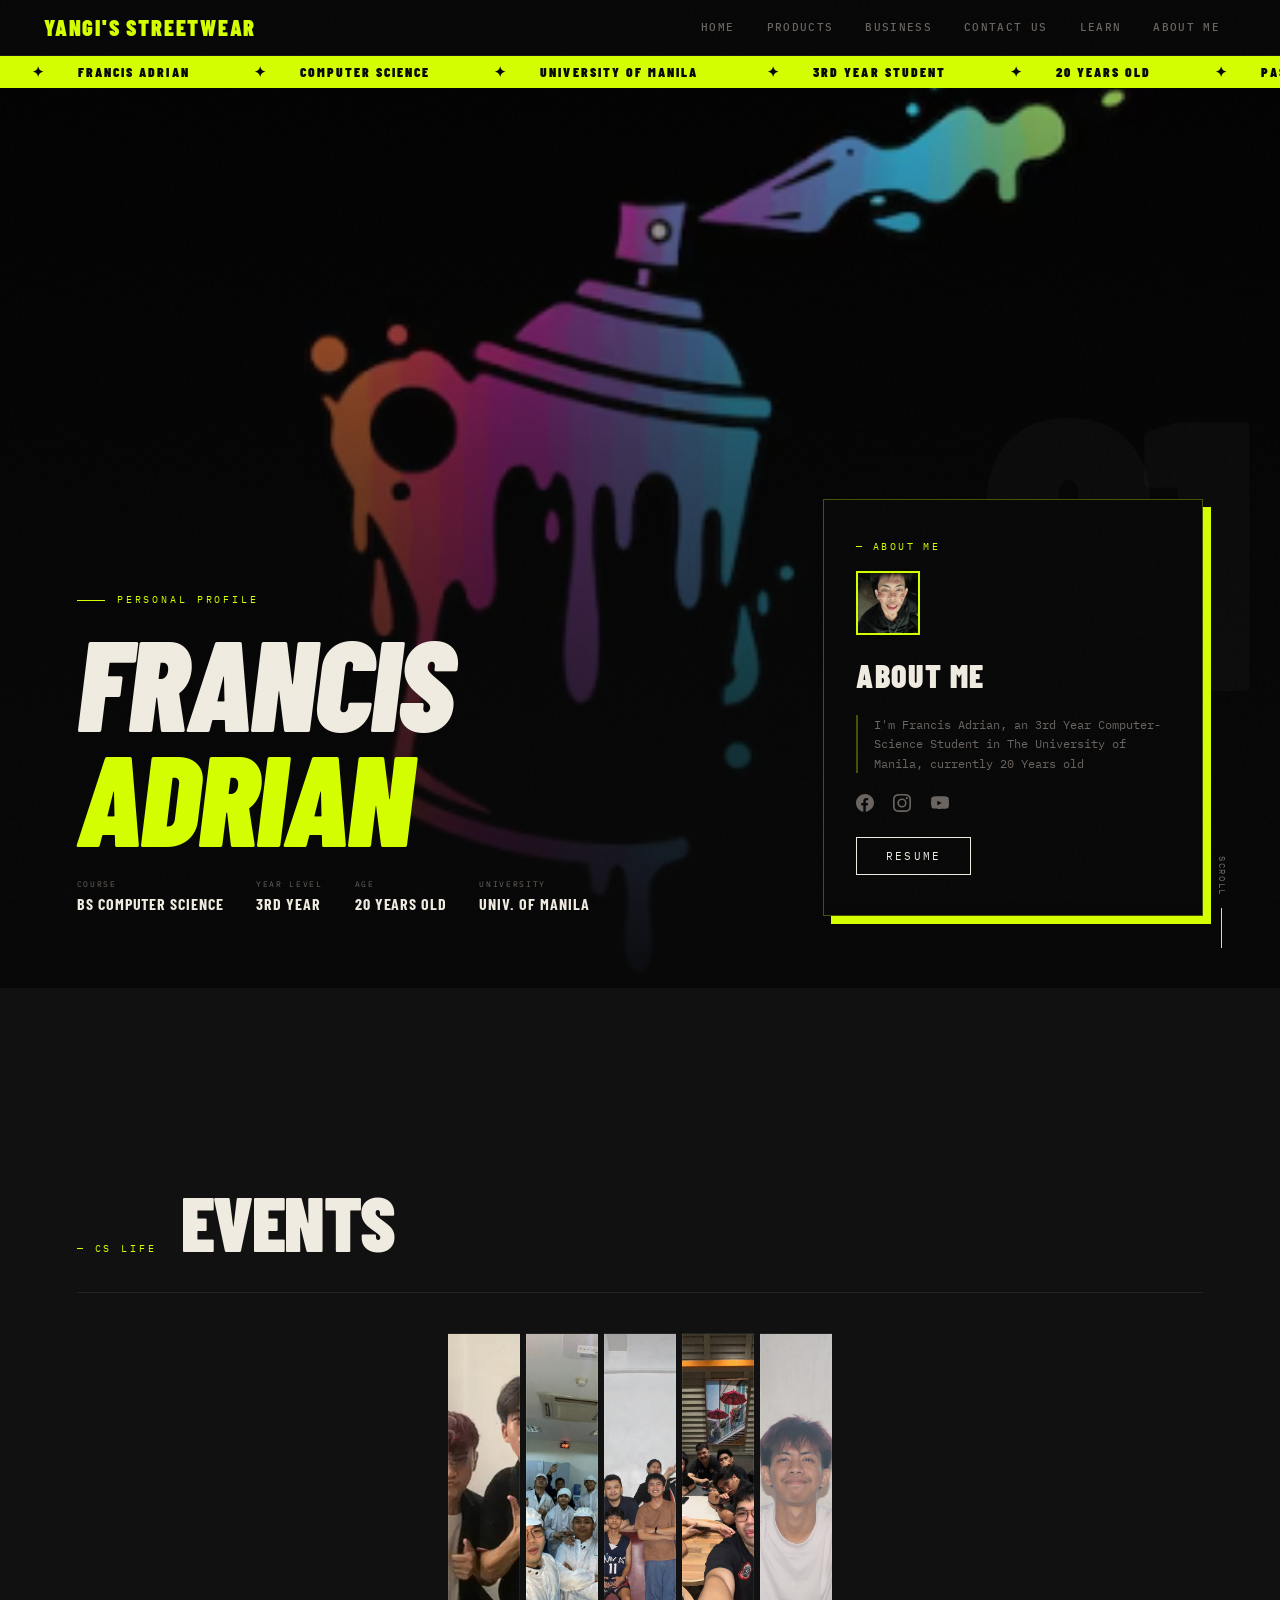
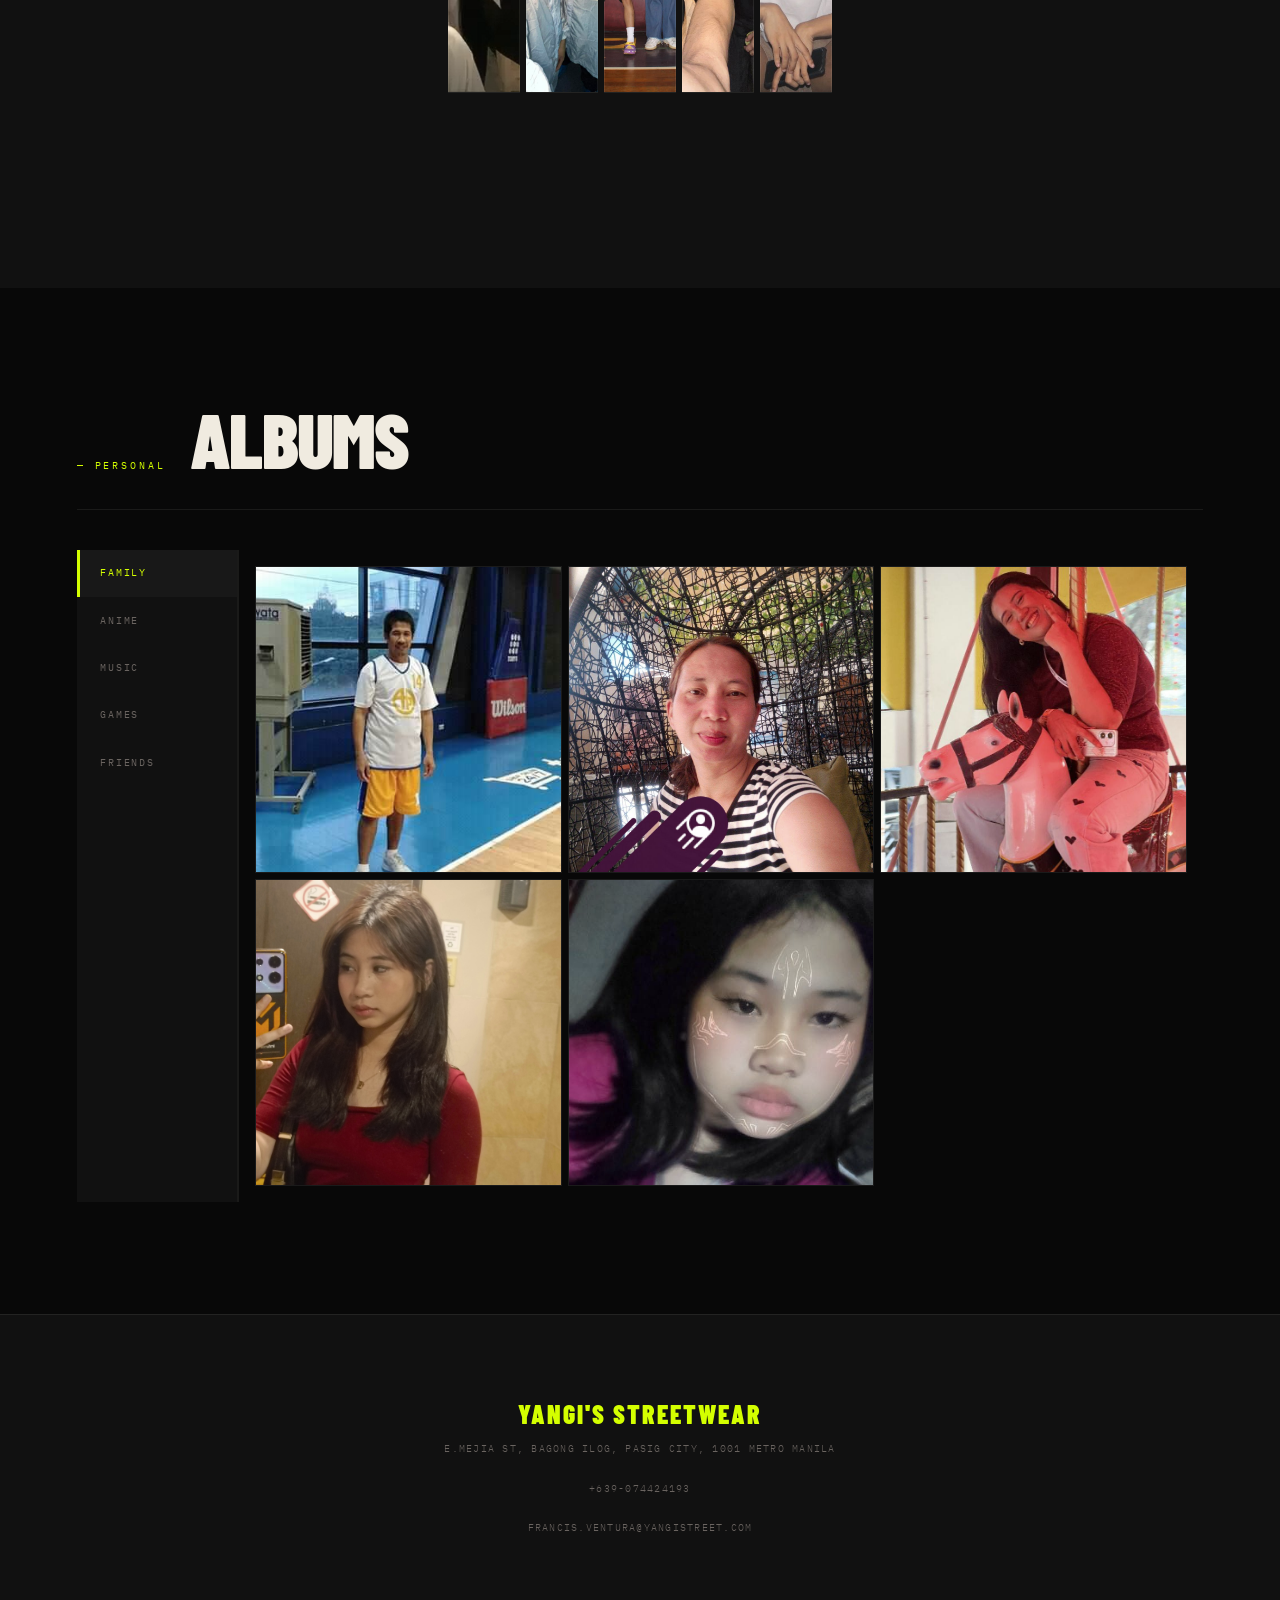
<file: aboutme.html>
<!DOCTYPE html>
<html lang="en">
<head>
  <meta charset="UTF-8">
  <meta name="viewport" content="width=device-width, initial-scale=1.0">
  <title>About Me — Yangi's Streetwear</title>
  <link href="https://cdn.jsdelivr.net/npm/bootstrap@5.3.3/dist/css/bootstrap.min.css" rel="stylesheet" integrity="sha384-QWTKZyjpPEjISv5WaRU9OFeRpok6YctnYmDr5pNlyT2bRjXh0JMhjY6hW+ALEwIH" crossorigin="anonymous">
  <link rel="stylesheet" href="nice.css">
  <link rel="stylesheet" href="yangiyu.css">
  <link rel="stylesheet" href="yangi.css">
  <style>

    /* ================================================
       ABOUTME PAGE — STREETWEAR RESKIN
    ================================================ */

    .aboutme-page {
      padding-top: 56px;
      min-height: 100vh;
      background: var(--bg);
    }

    /* ── PAGE HERO ── */
    .aboutme-hero {
      position: relative;
      background-color: var(--surface);
      background-image: url("images/spray.png");
      background-size: cover;
      background-position: center;
      min-height: 100vh;
      display: flex;
      align-items: flex-end;
      padding: 0 6vw 8vh;
      overflow: hidden;
    }

    .aboutme-hero::before {
      content: '';
      position: absolute;
      inset: 0;
      background: linear-gradient(
        to top,
        rgba(8,8,8,0.97) 0%,
        rgba(8,8,8,0.55) 60%,
        rgba(8,8,8,0.15) 100%
      );
      z-index: 0;
    }

    /* Big ghost number */
    .aboutme-hero::after {
      content: '01';
      position: absolute;
      font-family: var(--font-display);
      font-weight: 900;
      font-size: clamp(10rem, 30vw, 26rem);
      color: rgba(240,235,224,0.025);
      top: 50%;
      right: 3vw;
      transform: translateY(-50%);
      pointer-events: none;
      line-height: 1;
      letter-spacing: -0.04em;
    }

    .aboutme-hero-inner {
      position: relative;
      z-index: 1;
      display: flex;
      align-items: flex-end;
      justify-content: space-between;
      width: 100%;
      gap: 4rem;
      flex-wrap: wrap;
    }

    /* ── Left: text block ── */
    .hero-text-block {
      flex: 1;
      min-width: 260px;
    }

    .hero-kicker {
      font-family: var(--font-body);
      font-size: 0.6rem;
      letter-spacing: 0.3em;
      text-transform: uppercase;
      color: var(--accent);
      margin-bottom: 1rem;
      display: flex;
      align-items: center;
      gap: 0.75rem;
    }

    .hero-kicker::before {
      content: '';
      display: inline-block;
      width: 28px;
      height: 1px;
      background: var(--accent);
    }

    .hero-name {
      font-family: var(--font-display);
      font-weight: 900;
      font-style: italic;
      font-size: clamp(3.5rem, 10vw, 9rem);
      text-transform: uppercase;
      letter-spacing: -0.02em;
      line-height: 0.9;
      color: var(--text);
    }

    .hero-name .accent-line {
      color: var(--accent);
      display: block;
    }

    .hero-meta {
      display: flex;
      gap: 2rem;
      flex-wrap: wrap;
      margin-top: 1.5rem;
    }

    .hero-meta-item {
      display: flex;
      flex-direction: column;
      gap: 2px;
    }

    .hero-meta-label {
      font-family: var(--font-body);
      font-size: 0.52rem;
      letter-spacing: 0.2em;
      text-transform: uppercase;
      color: var(--text-muted);
    }

    .hero-meta-value {
      font-family: var(--font-display);
      font-weight: 700;
      font-size: 1rem;
      letter-spacing: 0.06em;
      text-transform: uppercase;
      color: var(--text);
    }

    /* ── Right: About Card ── */
    .hero-card-wrap {
      flex-shrink: 0;
    }

    /* Scroll hint */
    .hero-scroll-hint {
      position: absolute;
      bottom: 2.5rem;
      right: 4vw;
      z-index: 1;
      font-family: var(--font-body);
      font-size: 0.58rem;
      letter-spacing: 0.18em;
      text-transform: uppercase;
      color: var(--text-muted);
      writing-mode: vertical-rl;
      display: flex;
      align-items: center;
      gap: 0.75rem;
    }

    .hero-scroll-hint::after {
      content: '';
      display: block;
      width: 1px;
      height: 40px;
      background: var(--accent);
      animation: scrollPulse 2s ease-in-out infinite;
    }

    @keyframes scrollPulse {
      0%, 100% { opacity: 0.3; transform: scaleY(1); }
      50%       { opacity: 1;   transform: scaleY(1.3); }
    }

    /* ── EVENTS SECTION ── */
    .events-section {
      background: var(--surface);
      padding: 7rem 6vw;
      display: flex;
      flex-direction: column;
      align-items: flex-start;
      gap: 2.5rem;
    }

    .events-section .section-header {
      width: 100%;
      display: flex;
      align-items: baseline;
      gap: 1.5rem;
      border-bottom: 1px solid var(--border);
      padding-bottom: 1.5rem;
    }

    /* ── ALBUMS SECTION ── */
    .albums-section {
      background: var(--bg);
      padding: 7rem 6vw;
      display: flex;
      flex-direction: column;
      align-items: flex-start;
      gap: 2.5rem;
    }

    .albums-section .section-header {
      width: 100%;
      display: flex;
      align-items: baseline;
      gap: 1.5rem;
      border-bottom: 1px solid var(--border);
      padding-bottom: 1.5rem;
    }

    /* Tabs (side layout) */
    .albums-layout {
      display: grid;
      grid-template-columns: 160px 1fr;
      gap: 2px;
      background: var(--border);
      width: 100%;
    }

    .albums-tabs-col {
      background: var(--surface);
      display: flex;
      flex-direction: column;
      gap: 1px;
    }

    .albums-tab-btn {
      font-family: var(--font-body);
      font-size: 0.6rem;
      letter-spacing: 0.2em;
      text-transform: uppercase;
      color: var(--text-muted);
      background: var(--surface);
      border: none;
      border-left: 3px solid transparent;
      padding: 1rem 1.25rem;
      text-align: left;
      cursor: pointer;
      transition: color 0.2s, border-color 0.2s, background 0.2s;
    }

    .albums-tab-btn:hover {
      color: var(--text);
      background: var(--surface-2);
    }

    .albums-tab-btn.active {
      color: var(--accent);
      border-left-color: var(--accent);
      background: var(--surface-2);
    }

    .albums-gallery-col {
      background: var(--bg);
      padding: 1rem;
      min-height: 400px;
    }

    /* Each gallery panel */
    .gallery-panel {
      display: none;
      flex-wrap: wrap;
      gap: 6px;
      animation: panelFade 0.35s ease;
    }

    .gallery-panel.active {
      display: flex;
    }

    @keyframes panelFade {
      from { opacity: 0; transform: translateY(10px); }
      to   { opacity: 1; transform: translateY(0); }
    }

    .gallery-panel img {
      width: calc(33.333% - 4px);
      aspect-ratio: 1 / 1;
      object-fit: cover;
      filter: grayscale(20%);
      border: 1px solid var(--border);
      transition: filter 0.3s, border-color 0.3s, transform 0.3s;
      cursor: pointer;
    }

    .gallery-panel img:hover {
      filter: grayscale(0%);
      border-color: var(--accent);
      transform: scale(1.02);
    }

    /* Responsive */
    @media (max-width: 700px) {
      .aboutme-hero-inner { flex-direction: column; }
      .albums-layout { grid-template-columns: 1fr; }
      .albums-tabs-col { flex-direction: row; flex-wrap: wrap; }
      .albums-tab-btn {
        border-left: none;
        border-bottom: 3px solid transparent;
        padding: 0.65rem 1rem;
      }
      .albums-tab-btn.active {
        border-bottom-color: var(--accent);
      }
      .gallery-panel img { width: calc(50% - 3px); }
    }
  </style>
</head>
<body>

  <!-- ══ NAVBAR ══ -->
  <nav class="navbar navbar-expand-lg">
    <div class="container-fluid">
      <a class="navbar-brand" href="index.html">Yangi's Streetwear</a>
      <button class="navbar-toggler" type="button" data-bs-toggle="collapse" data-bs-target="#navbarNav"
        aria-controls="navbarNav" aria-expanded="false" aria-label="Toggle navigation">
        <span class="navbar-toggler-icon navbar-dark-icon"></span>
      </button>
      <div class="collapse navbar-collapse" id="navbarNav">
        <ul class="navbar-nav ms-auto">
          <li class="nav-item"><a class="nav-link" href="index.html#home">Home</a></li>
          <li class="nav-item"><a class="nav-link" href="index.html#products">Products</a></li>
          <li class="nav-item"><a class="nav-link" href="index.html#business">Business</a></li>
          <li class="nav-item"><a class="nav-link" href="index.html#contact">Contact Us</a></li>
          <li class="nav-item"><a class="nav-link" href="janlang.html">Learn</a></li>
          <li class="nav-item"><a class="nav-link" href="aboutme.html">About Me</a></li>
        </ul>
      </div>
    </div>
  </nav>

  <!-- ══ MARQUEE BAND ══ -->
  <div class="marquee-band" style="margin-top:56px;">
    <div class="marquee-inner">
      <span>Francis Adrian</span><span>Computer Science</span><span>University of Manila</span>
      <span>3rd Year Student</span><span>20 Years Old</span><span>Pasig City</span>
      <span>Francis Adrian</span><span>Computer Science</span><span>University of Manila</span>
      <span>3rd Year Student</span><span>20 Years Old</span><span>Pasig City</span>
    </div>
  </div>

  <div class="aboutme-page" style="padding-top:0;">

    <!-- ══ HERO ══ -->
    <section class="aboutme-hero">
      <div class="aboutme-hero-inner">

        <!-- Left text -->
        <div class="hero-text-block">
          <p class="hero-kicker">Personal Profile</p>
          <h1 class="hero-name">
            Francis
            <span class="accent-line">Adrian</span>
          </h1>
          <div class="hero-meta">
            <div class="hero-meta-item">
              <span class="hero-meta-label">Course</span>
              <span class="hero-meta-value">BS Computer Science</span>
            </div>
            <div class="hero-meta-item">
              <span class="hero-meta-label">Year Level</span>
              <span class="hero-meta-value">3rd Year</span>
            </div>
            <div class="hero-meta-item">
              <span class="hero-meta-label">Age</span>
              <span class="hero-meta-value">20 Years Old</span>
            </div>
            <div class="hero-meta-item">
              <span class="hero-meta-label">University</span>
              <span class="hero-meta-value">Univ. of Manila</span>
            </div>
          </div>
        </div>

        <!-- Right: About Card -->
        <div class="hero-card-wrap">
          <div class="card">
            <div class="img">
              <img src="images/mehaha.jpg" alt="Francis Adrian">
            </div>
            <span>About Me</span>
            <p class="info">
              I'm Francis Adrian, an 3rd Year Computer-Science Student in The University of Manila, currently 20 Years old
            </p>
            <div class="share">
              <a href="https://web.facebook.com/yangiyu.809218" target="_blank" title="Facebook">
                <svg xmlns="http://www.w3.org/2000/svg" width="18" height="18" fill="currentColor" viewBox="0 0 16 16">
                  <path d="M8 0C3.58 0 0 3.58 0 8c0 3.87 2.834 7.063 6.497 7.877v-5.59H4.689V8h1.808V6.283c0-1.793 1.09-2.772 2.683-2.772.768 0 1.428.057 1.62.082v1.879h-1.111c-.87 0-1.037.413-1.037 1.02V8h2.083l-.272 2.287H8.652v5.59C12.316 15.062 16 11.87 16 8c0-4.42-3.58-8-8-8z"/>
                </svg>
              </a>
              <a href="https://www.instagram.com/uroppppp_yng" target="_blank" title="Instagram">
                <svg xmlns="http://www.w3.org/2000/svg" width="18" height="18" fill="currentColor" viewBox="0 0 16 16">
                  <path d="M8 0C5.829 0 5.556.01 4.703.048 3.85.088 3.269.222 2.76.42a3.917 3.917 0 0 0-1.417.923A3.927 3.927 0 0 0 .42 2.76C.222 3.268.087 3.85.048 4.7.01 5.555 0 5.827 0 8.001c0 2.172.01 2.444.048 3.297.04.852.174 1.433.372 1.942.205.526.478.972.923 1.417.444.445.89.719 1.416.923.51.198 1.09.333 1.942.372C5.555 15.99 5.827 16 8 16s2.444-.01 3.298-.048c.851-.04 1.434-.174 1.943-.372a3.916 3.916 0 0 0 1.416-.923c.445-.445.718-.891.923-1.417.197-.509.332-1.09.372-1.942C15.99 10.445 16 10.173 16 8s-.01-2.445-.048-3.299c-.04-.851-.175-1.433-.372-1.941a3.926 3.926 0 0 0-.923-1.417A3.911 3.911 0 0 0 13.24.42c-.51-.198-1.092-.333-1.943-.372C10.443.01 10.172 0 7.998 0h.003zm-.717 1.442h.718c2.136 0 2.389.007 3.232.046.78.035 1.204.166 1.486.275.373.145.64.319.92.599.28.28.453.546.598.92.11.281.24.705.275 1.485.039.843.047 1.096.047 3.231s-.008 2.389-.047 3.232c-.035.78-.166 1.203-.275 1.485a2.47 2.47 0 0 1-.599.919c-.28.28-.546.453-.92.598-.28.11-.704.24-1.485.276-.843.038-1.096.047-3.232.047s-2.39-.009-3.233-.047c-.78-.036-1.203-.166-1.485-.276a2.478 2.478 0 0 1-.92-.598 2.48 2.48 0 0 1-.6-.92c-.109-.281-.24-.705-.275-1.485-.038-.843-.046-1.096-.046-3.233 0-2.136.008-2.388.046-3.231.036-.78.166-1.204.276-1.486.145-.373.319-.64.599-.92.28-.28.546-.453.92-.598.282-.11.705-.24 1.485-.276.738-.034 1.024-.044 2.515-.045v.002zm4.988 1.328a.96.96 0 1 0 0 1.92.96.96 0 0 0 0-1.92zm-4.27 1.122a4.109 4.109 0 1 0 0 8.217 4.109 4.109 0 0 0 0-8.217zm0 1.441a2.667 2.667 0 1 1 0 5.334 2.667 2.667 0 0 1 0-5.334z"/>
                </svg>
              </a>
              <a href="https://www.youtube.com/@Yangiyuu" target="_blank" title="YouTube">
                <svg xmlns="http://www.w3.org/2000/svg" width="18" height="18" fill="currentColor" viewBox="0 0 16 16">
                  <path d="M8.051 1.999h.089c.822.003 4.987.033 6.11.335a2.01 2.01 0 0 1 1.415 1.42c.101.38.172.883.22 1.402l.01.104.022.26.008.104c.065.914.073 1.77.074 1.957v.075c-.001.194-.01 1.108-.082 2.06l-.008.105-.009.104c-.05.572-.124 1.14-.235 1.558a2.007 2.007 0 0 1-1.415 1.42c-1.144.308-5.31.338-6.137.34l-.117.001c-.93 0-5.348-.009-6.121-.34a2.01 2.01 0 0 1-1.415-1.42c-.12-.457-.196-1.057-.245-1.627l-.013-.145-.008-.104C.033 9.23.024 8.316.024 8.05v-.1c0-.82.008-1.641.074-2.556l.008-.104c.049-.57.124-1.17.245-1.626A2.01 2.01 0 0 1 1.768 2.45c1.144-.308 5.31-.338 6.136-.34l.147-.001zm-2.43 4.043v4.019l3.903-2.01-3.903-2.01z"/>
                </svg>
              </a>
            </div>
            <a href="https://docs.google.com/document/d/1koqqz5v4h5UDrt5JurYHuyNbThs8QyBJze9CV75qFGQ/edit?tab=t.0#heading=h.x8fm1uorkbaw" target="_blank"><button>Resume</button></a>
          </div>
        </div>

      </div>
      <div class="hero-scroll-hint">Scroll</div>
    </section>

    <!-- ══ EVENTS SECTION ══ -->
    <section class="events-section">
      <div class="section-header">
        <span class="section-tag">— CS Life</span>
        <h2 class="section-title">Events</h2>
      </div>

      <div class="container-carousel" style="width:100%;">
        <div>
          <div class="content">
            <h2>Acquaintance Party</h2>
            <span>CS Department</span>
          </div>
        </div>
        <div>
          <div class="content">
            <h2>CS FieldTrip</h2>
            <span>Laguna · Tagaytay</span>
          </div>
        </div>
        <div>
          <div class="content">
            <h2>CS SportsFest</h2>
            <span>Sportsfest 2026</span>
          </div>
        </div>
        <div>
          <div class="content">
            <h2>CS CleanUp Drive</h2>
            <span>Community Service</span>
          </div>
        </div>
        <div>
          <div class="content">
            <h2>UM Intramurals</h2>
            <span>University-Wide</span>
          </div>
        </div>
      </div>
    </section>

    <!-- ══ ALBUMS SECTION ══ -->
    <section class="albums-section">
      <div class="section-header">
        <span class="section-tag">— Personal</span>
        <h2 class="section-title">Albums</h2>
      </div>

      <div class="albums-layout">

        <!-- Sidebar tabs -->
        <div class="albums-tabs-col" id="albumTabNav">
          <button class="albums-tab-btn active" data-panel="family">Family</button>
          <button class="albums-tab-btn" data-panel="anime">Anime</button>
          <button class="albums-tab-btn" data-panel="music">Music</button>
          <button class="albums-tab-btn" data-panel="games">Games</button>
          <button class="albums-tab-btn" data-panel="friends">Friends</button>
        </div>

        <!-- Gallery panels -->
        <div class="albums-gallery-col">

          <div class="gallery-panel active" id="panel-family">
            <img src="images/dad.jpg" alt="Dad">
            <img src="images/mom.jpg" alt="Mom">
            <img src="images/yeng.jpg" alt="Yeng">
            <img src="images/tep.jpg" alt="Tep">
            <img src="images/shy.jpg" alt="Shy">
          </div>

          <div class="gallery-panel" id="panel-anime">
            <img src="images/tkyo.jpg" alt="Tokyo Ghoul">
            <img src="images/akame.jpg" alt="Akame ga Kill">
            <img src="images/yourname.jpg" alt="Your Name">
            <img src="images/jjk.jpg" alt="Jujutsu Kaisen">
            <img src="images/op.jpg" alt="One Piece">
            <img src="images/deathnote.jpg" alt="Death Note">
          </div>

          <div class="gallery-panel" id="panel-music">
            <img src="images/Bruno.png" alt="Bruno Mars">
            <img src="images/cas.png" alt="Cas">
            <img src="images/1d.jpg" alt="One Direction">
            <img src="images/5sos.jpg" alt="5 Seconds of Summer">
            <img src="images/chaseatlantic.jpg" alt="Chase Atlantic">
            <img src="images/pierce.jpg" alt="Pierce the Veil">
            <img src="images/mychemical.jpg" alt="My Chemical Romance">
            <img src="images/joji.png" alt="Joji">
            <img src="images/keshi.jpg" alt="Keshi">
            <img src="images/thevamps.png" alt="The Vamps">
            <img src="images/Radioheadthebends.png" alt="Radiohead">
            <img src="images/1975.png" alt="The 1975">
          </div>

          <div class="gallery-panel" id="panel-games">
            <img src="images/cod.jpg" alt="Call of Duty">
            <img src="images/batman.jpg" alt="Batman">
            <img src="images/residentevil.jpg" alt="Resident Evil">
            <img src="images/star rail.jpg" alt="Honkai Star Rail">
            <img src="images/ml.jpg" alt="Mobile Legends">
            <img src="images/genshin.jpg" alt="Genshin Impact">
            <img src="images/outlast.jpg" alt="Outlast">
            <img src="images/lastofus.jpg" alt="The Last of Us">
            <img src="images/streetfighter.jpg" alt="Street Fighter">
          </div>

          <div class="gallery-panel" id="panel-friends">
            <img src="images/yun.jpg" alt="Friend 1">
            <img src="images/lima.jpg" alt="Friend 2">
            <img src="images/apat.jpg" alt="Friend 3">
            <img src="images/anim.jpg" alt="Friend 4">
            <img src="images/lopet.jpg" alt="Friend 5">
            <img src="images/tatlo.jpg" alt="Friend 6">
            <img src="images/alwin.jpg" alt="Alwin">
            <img src="images/mga.jpg" alt="Alwin">
            <img src="images/oke.jpg" alt="Alwin">
          </div>

        </div>
      </div>
    </section>

  </div><!-- end .aboutme-page -->

  <!-- ══ FOOTER ══ -->
  <footer class="footer">
    <br>
    <a class="navbar-brand" href="index.html">Yangi's Streetwear</a>
    <p class="navbar-brand">E.Mejia St, Bagong Ilog, Pasig City, 1001 Metro Manila</p>
    <p class="navbar-brand">+639-074424193</p>
    <p class="navbar-brand">francis.ventura@yangistreet.com</p>
  </footer>

  <script src="https://cdn.jsdelivr.net/npm/@popperjs/core@2.11.8/dist/umd/popper.min.js" integrity="sha384-I7E8VVD/ismYTF4hNIPjVp/Zjvgyol6VFvRkX/vR+Vc4jQkC+hVqc2pM8ODewa9r" crossorigin="anonymous"></script>
  <script src="https://cdn.jsdelivr.net/npm/bootstrap@5.3.3/dist/js/bootstrap.bundle.min.js" integrity="sha384-YvpcrYf0tY3lHB60NNkmXc5s9fDVZLESaAA55NDzOxhy9GkcIdslK1eN7N6jIeHz" crossorigin="anonymous"></script>

  <script>
    /* ── Album tab switcher ── */
    document.getElementById('albumTabNav').addEventListener('click', function(e) {
      var btn = e.target.closest('.albums-tab-btn');
      if (!btn) return;
      document.querySelectorAll('.albums-tab-btn').forEach(function(b){ b.classList.remove('active'); });
      document.querySelectorAll('.gallery-panel').forEach(function(p){ p.classList.remove('active'); });
      btn.classList.add('active');
      document.getElementById('panel-' + btn.dataset.panel).classList.add('active');
    });
  </script>

</body>
</html>
</file>
<file: nice.css>
/* ============================================
   YANGI'S STREETWEAR — REDESIGN
   Aesthetic: Urban Editorial / Raw Streetwear
   ============================================ */

@import url('https://fonts.googleapis.com/css2?family=Barlow+Condensed:ital,wght@0,400;0,700;0,900;1,900&family=IBM+Plex+Mono:wght@300;400;500&display=swap');

/* ---- CSS Variables ---- */
:root {
  --bg: #080808;
  --surface: #111111;
  --surface-2: #181818;
  --text: #f0ebe0;
  --text-muted: #6a6460;
  --accent: #d4ff00;        /* electric yellow-green */
  --accent-warm: #ff3c00;   /* hot orange-red */
  --border: rgba(240, 235, 224, 0.08);
  --border-bright: rgba(212, 255, 0, 0.3);
  --font-display: 'Barlow Condensed', sans-serif;
  --font-body: 'IBM Plex Mono', monospace;
}

/* ---- Reset & Base ---- */
*, *::before, *::after {
  box-sizing: border-box;
  margin: 0;
  padding: 0;
}

html {
  scroll-behavior: smooth;
  scroll-snap-type: y proximity;
}

body {
  font-family: var(--font-body);
  background-color: var(--bg);
  color: var(--text);
  width: 100%;
  overflow-x: hidden;
}

/* Grain texture overlay */
body::before {
  content: '';
  position: fixed;
  inset: 0;
  background-image: url("data:image/svg+xml,%3Csvg viewBox='0 0 256 256' xmlns='http://www.w3.org/2000/svg'%3E%3Cfilter id='noise'%3E%3CfeTurbulence type='fractalNoise' baseFrequency='0.9' numOctaves='4' stitchTiles='stitch'/%3E%3C/filter%3E%3Crect width='100%25' height='100%25' filter='url(%23noise)' opacity='0.035'/%3E%3C/svg%3E");
  pointer-events: none;
  z-index: 9999;
  opacity: 0.4;
}

/* ============================================
   NAVBAR
   ============================================ */
.navbar {
  background-color: transparent !important;
  position: fixed !important;
  top: 0;
  width: 100%;
  z-index: 1000;
  border-bottom: 1px solid var(--border);
  backdrop-filter: blur(12px);
  -webkit-backdrop-filter: blur(12px);
  background-color: rgba(8, 8, 8, 0.85) !important;
  padding: 0 2rem;
  height: 56px;
  transition: border-color 0.3s;
}

.navbar-brand {
  font-family: var(--font-display);
  font-weight: 900;
  font-size: 1.4rem;
  color: var(--accent) !important;
  letter-spacing: 0.08em;
  text-transform: uppercase;
  margin-left: 0 !important;
}

.navbar-brand:hover {
  color: var(--text) !important;
}

.navbar-nav .nav-link {
  font-family: var(--font-body);
  font-size: 0.7rem;
  font-weight: 500;
  color: var(--text-muted) !important;
  text-transform: uppercase;
  letter-spacing: 0.12em;
  padding: 0 1rem !important;
  transition: color 0.2s;
}

.navbar-nav .nav-link:hover {
  color: var(--accent) !important;
}

.navbar-toggler {
  border: 1px solid var(--border-bright);
  padding: 4px 8px;
}

.navbar-toggler-icon {
  background-image: url("data:image/svg+xml,%3csvg xmlns='http://www.w3.org/2000/svg' viewBox='0 0 30 30'%3e%3cpath stroke='rgba%28212, 255, 0, 0.85%29' stroke-linecap='round' stroke-miterlimit='10' stroke-width='2' d='M4 7h22M4 15h22M4 23h22'/%3e%3c/svg%3e") !important;
}

/* ============================================
   MARQUEE TICKER BAND
   ============================================ */
.marquee-band {
  background-color: var(--accent);
  color: var(--bg);
  font-family: var(--font-display);
  font-weight: 900;
  font-size: 0.85rem;
  letter-spacing: 0.15em;
  text-transform: uppercase;
  overflow: hidden;
  white-space: nowrap;
  padding: 6px 0;
}

.marquee-band .marquee-inner {
  display: inline-block;
  animation: marquee 20s linear infinite;
}

.marquee-band .marquee-inner span {
  margin: 0 2rem;
}

.marquee-band .marquee-inner span::before {
  content: '✦';
  margin-right: 2rem;
}

@keyframes marquee {
  0%   { transform: translateX(0); }
  100% { transform: translateX(-50%); }
}

/* ============================================
   SECTIONS — Base
   ============================================ */
section {
  position: relative;
  width: 100%;
  min-height: 100vh;
  display: flex;
  justify-content: center;
  align-items: center;
  overflow: hidden;
}

/* ============================================
   HOME / HERO
   ============================================ */
.home {
  background-color: var(--bg);
  flex-direction: column;
  justify-content: flex-end;
  align-items: flex-start;
  padding: 0 6vw 8vh;
  background-image: url("images/niceone.png");
  background-size: cover;
  background-position: center;
}

/* dark overlay so text pops */
.home::after {
  content: '';
  position: absolute;
  inset: 0;
  background: linear-gradient(
    to top,
    rgba(8,8,8,0.95) 0%,
    rgba(8,8,8,0.5) 50%,
    rgba(8,8,8,0.1) 100%
  );
  z-index: 0;
}

.home .title-page {
  position: relative;
  z-index: 1;
}

.home .main-title {
  font-family: var(--font-display);
  font-weight: 900;
  font-style: italic;
  font-size: clamp(4rem, 14vw, 13rem);
  color: var(--text);
  text-transform: uppercase;
  letter-spacing: -0.02em;
  line-height: 0.9;
  display: block;
}

.home .main-title .accent-word {
  color: var(--accent);
  display: block;
}

.home .subtitle {
  font-family: var(--font-body);
  font-size: clamp(0.65rem, 1.2vw, 0.9rem);
  color: var(--text-muted);
  text-transform: uppercase;
  letter-spacing: 0.35em;
  margin-top: 1.5rem;
  display: flex;
  align-items: center;
  gap: 1rem;
}

.home .subtitle::before {
  content: '';
  display: inline-block;
  width: 40px;
  height: 1px;
  background: var(--accent);
}

/* Scroll hint */
.scroll-hint {
  position: absolute;
  bottom: 2rem;
  right: 4vw;
  z-index: 1;
  font-family: var(--font-body);
  font-size: 0.6rem;
  letter-spacing: 0.2em;
  text-transform: uppercase;
  color: var(--text-muted);
  writing-mode: vertical-rl;
  display: flex;
  align-items: center;
  gap: 0.75rem;
}

.scroll-hint::after {
  content: '';
  display: block;
  width: 1px;
  height: 40px;
  background: var(--accent);
  animation: scrollPulse 2s ease-in-out infinite;
}

@keyframes scrollPulse {
  0%, 100% { opacity: 0.3; transform: scaleY(1); }
  50% { opacity: 1; transform: scaleY(1.3); }
}

/* ============================================
   ABOUT
   ============================================ */
.about {
  background-color: var(--surface);
  background-image: url("images/spray.png");
  background-size: cover;
  background-position: center;
  flex-direction: column;
}

.about::before {
  content: '';
  position: absolute;
  inset: 0;
  background: rgba(8, 8, 8, 0.78);
  z-index: 0;
}

/* ---- About Card Redesign ---- */
.card {
  position: relative;
  z-index: 1;
  background: var(--bg);
  border: 1px solid var(--border-bright);
  width: clamp(280px, 85vw, 380px);
  padding: 2.5rem 2rem;
  clip-path: none;
  border-radius: 0;
  display: flex;
  flex-direction: column;
  align-items: flex-start;
  gap: 1rem;
  box-shadow: 8px 8px 0px var(--accent);
  transition: box-shadow 0.3s, transform 0.3s;
}

.card:hover {
  box-shadow: 12px 12px 0px var(--accent);
  transform: translate(-3px, -3px);
}

/* Top badge */
.card::before {
  content: '— ABOUT ME';
  font-family: var(--font-body);
  font-size: 0.6rem;
  letter-spacing: 0.25em;
  color: var(--accent);
  text-transform: uppercase;
}

.card .img {
  width: 64px;
  height: 64px;
  border-radius: 0;
  border: 2px solid var(--accent);
  overflow: hidden;
}

.card img {
  width: 100%;
  height: 100%;
  object-fit: cover;
  filter: grayscale(30%);
}

.card span {
  font-family: var(--font-display);
  font-weight: 900;
  font-size: 2rem;
  color: var(--text);
  letter-spacing: 0.05em;
  text-transform: uppercase;
  margin-top: 0;
}

.card .info {
  font-family: var(--font-body);
  font-size: 0.72rem;
  color: var(--text-muted);
  line-height: 1.7;
  text-align: left;
  margin: 0;
  border-left: 2px solid var(--border-bright);
  padding-left: 1rem;
}

.card .share {
  display: flex;
  gap: 1.2rem;
  align-items: center;
}

.card a {
  color: var(--text-muted);
  transition: color 0.2s;
}

.card a:hover {
  color: var(--accent);
}

.card button {
  margin: 0.5rem 0 0;
  padding: 0.6rem 1.8rem;
  border-radius: 0;
  border: 1px solid var(--text);
  background: transparent;
  color: var(--text);
  font-family: var(--font-body);
  font-size: 0.7rem;
  letter-spacing: 0.2em;
  text-transform: uppercase;
  cursor: pointer;
  transition: background 0.2s, color 0.2s, border-color 0.2s;
}

.card button:hover {
  background: var(--accent);
  color: var(--bg);
  border-color: var(--accent);
}

/* Section label style (big background number) */
.section-number {
  position: absolute;
  font-family: var(--font-display);
  font-weight: 900;
  font-size: clamp(6rem, 18vw, 16rem);
  color: rgba(240, 235, 224, 0.03);
  top: 50%;
  right: 4vw;
  transform: translateY(-50%);
  pointer-events: none;
  user-select: none;
  line-height: 1;
  letter-spacing: -0.04em;
}

/* ============================================
   PRODUCTS
   ============================================ */
.products {
  background-color: var(--bg);
  flex-direction: column;
  padding: 8rem 4vw;
  min-height: auto;
  gap: 3rem;
}

.section-header {
  width: 100%;
  display: flex;
  align-items: baseline;
  gap: 1.5rem;
  border-bottom: 1px solid var(--border);
  padding-bottom: 1.5rem;
}

.section-tag {
  font-family: var(--font-body);
  font-size: 0.6rem;
  letter-spacing: 0.3em;
  color: var(--accent);
  text-transform: uppercase;
}

.section-title {
  font-family: var(--font-display);
  font-weight: 900;
  font-size: clamp(2.5rem, 6vw, 5rem);
  text-transform: uppercase;
  letter-spacing: -0.02em;
  line-height: 1;
  color: var(--text);
}

/* Product card redesign */
.custom-card {
  --font-color: var(--text);
  --font-color-sub: var(--text-muted);
  --bg-color: var(--surface);
  --main-color: var(--border-bright);
  --main-focus: var(--accent);

  width: 200px;
  height: auto;
  background: var(--surface);
  border: 1px solid var(--border);
  box-shadow: none;
  border-radius: 0;
  display: flex;
  flex-direction: column;
  justify-content: flex-start;
  padding: 1.25rem;
  gap: 0.75rem;
  font-family: var(--font-body);
  transition: border-color 0.25s, box-shadow 0.25s, transform 0.25s;
}

.custom-card:hover {
  border-color: var(--accent);
  box-shadow: 4px 4px 0 var(--accent);
  transform: translate(-2px, -2px);
}

.custom-card:last-child {
  justify-content: flex-start;
}

.custom-card-img {
  transition: transform 0.4s ease;
  display: flex;
  justify-content: center;
  overflow: hidden;
  height: 120px;
  background: var(--surface-2);
}

.custom-card-img img {
  width: 100%;
  height: 100%;
  object-fit: cover;
  filter: grayscale(20%);
  transition: filter 0.4s, transform 0.4s;
}

.custom-card:hover .custom-card-img img {
  filter: grayscale(0%);
  transform: scale(1.05);
}

.custom-img {
  display: none; /* replaced by actual images */
}

.custom-card-title {
  font-family: var(--font-display);
  font-weight: 700;
  font-size: 1rem;
  letter-spacing: 0.04em;
  text-transform: uppercase;
  color: var(--text);
}

.custom-card-subtitle {
  font-size: 0.65rem;
  font-weight: 300;
  color: var(--text-muted);
  line-height: 1.6;
}

.custom-card-divider {
  width: 100%;
  border: none;
  border-top: 1px solid var(--border);
}

.custom-card-footer {
  display: flex;
  flex-direction: row;
  justify-content: space-between;
  align-items: center;
}

.custom-card-price {
  font-family: var(--font-display);
  font-weight: 700;
  font-size: 1.3rem;
  color: var(--text);
}

.custom-card-price span {
  font-size: 0.9rem;
  font-weight: 400;
  color: var(--text-muted);
}

.custom-card-btn {
  width: 36px;
  height: 36px;
  background: transparent;
  border: 1px solid var(--border);
  border-radius: 0;
  padding: 6px;
  cursor: pointer;
  transition: background 0.2s, border-color 0.2s;
  display: flex;
  align-items: center;
  justify-content: center;
}

.custom-card-btn svg {
  width: 18px;
  height: 18px;
  fill: var(--text-muted);
  transition: fill 0.2s;
}

.custom-card-btn:hover {
  background: var(--accent);
  border-color: var(--accent);
}

.custom-card-btn:hover svg {
  fill: var(--bg);
}

.custom-card-btn:active {
  transform: translateY(2px);
}

/* ============================================
   EVENTS — Carousel
   ============================================ */
.events {
  background-color: var(--surface);
  flex-direction: column;
  padding: 8rem 4vw;
  min-height: auto;
  gap: 3rem;
}

.container-carousel {
  width: 100%;
  display: flex;
  justify-content: center;
  height: 360px;
  gap: 6px;
}

.container-carousel > div {
  flex: 0 0 72px;
  border-radius: 0;
  transition: flex 0.5s ease-in-out, box-shadow 0.3s;
  cursor: pointer;
  box-shadow: none;
  position: relative;
  overflow: hidden;
  border: 1px solid var(--border);
}

.container-carousel > div:nth-of-type(1) { background: url("images/acqu.png") no-repeat 50% / cover; }
.container-carousel > div:nth-of-type(2) { background: url("images/field.jpg") no-repeat 50% / cover; }
.container-carousel > div:nth-of-type(3) { background: url("images/sports.jpg") no-repeat 50% / cover; }
.container-carousel > div:nth-of-type(4) { background: url("images/cleanup.jpg") no-repeat 50% / cover; }
.container-carousel > div:nth-of-type(5) { background: url("images/umbball.jpg") no-repeat 50% / cover; }
.container-carousel > div:nth-of-type(6) { background: url("img/csevent69.jpg") no-repeat 50% / cover; }
.container-carousel > div:nth-of-type(7) { background: url("img/raffle.jpg") no-repeat 50% / cover; }

.container-carousel > div .content {
  font-size: 1.1rem;
  font-family: var(--font-display);
  font-weight: 700;
  letter-spacing: 0.05em;
  text-transform: uppercase;
  color: #fff;
  display: flex;
  align-items: flex-end;
  padding: 1.25rem;
  opacity: 0;
  flex-direction: column;
  align-items: flex-start;
  height: 100%;
  justify-content: flex-end;
  background: linear-gradient(0deg, rgba(8,8,8,0.88) 0%, rgba(8,8,8,0) 100%);
  transform: translateY(20px);
  transition: opacity 0.4s ease, transform 0.4s ease;
  visibility: hidden;
}

.container-carousel > div .content span {
  display: block;
  margin-top: 4px;
  font-family: var(--font-body);
  font-size: 0.65rem;
  font-weight: 400;
  color: var(--text-muted);
  letter-spacing: 0.1em;
  text-transform: uppercase;
}

.container-carousel > div:hover {
  flex: 0 0 200px;
  border-color: var(--accent);
  transform: none;
  box-shadow: none;
}

.container-carousel > div:hover .content {
  opacity: 1;
  transform: translateY(0);
  visibility: visible;
}

/* ============================================
   CONTACTS
   ============================================ */
.contacts {
  background-color: var(--bg);
  padding: 8rem 4vw;
  gap: 4rem;
  min-height: auto;
  flex-wrap: wrap;
  align-items: center;
}

.custom-card-location {
  width: clamp(280px, 45vw, 560px);
  height: 360px;
  background: var(--surface);
  border: 1px solid var(--border);
  box-shadow: 6px 6px 0 var(--accent);
  border-radius: 0;
  overflow: hidden;
  padding: 0;
}

.custom-card-location iframe {
  width: 100%;
  height: 100%;
  border: 0;
  filter: grayscale(80%) invert(90%) contrast(0.9);
  opacity: 0.85;
}

/* ============================================
   UM HISTORY & CONTENT SECTIONS
   ============================================ */
.umhistory {
  background-color: var(--surface);
  overflow: auto;
  height: 100vh;
  display: block;
  padding: 7rem 6vw 4rem;
}

.umhistory h5 {
  font-family: var(--font-display);
  font-weight: 700;
  font-size: 1.4rem;
  letter-spacing: 0.08em;
  text-transform: uppercase;
  color: var(--accent) !important;
  margin-bottom: 0.5rem;
}

.umhistory p.text-white {
  color: var(--text-muted) !important;
  font-size: 0.75rem;
  line-height: 1.9;
}

/* Generic text sections */
.os, .business, .family, .comscie, .university-section, .magazine {
  background-color: var(--bg);
  padding: 8rem 6vw;
  flex-direction: column;
  align-items: flex-start;
  min-height: auto;
}

/* ============================================
   ABOUT ME TITLE (standalone)
   ============================================ */
.aboutme-title {
  font-family: var(--font-display);
  font-size: clamp(2rem, 5vw, 4rem);
  color: var(--text);
  font-weight: 900;
  text-transform: uppercase;
  letter-spacing: 0.05em;
  display: block;
}

/* ============================================
   FOOTER
   ============================================ */
.footer {
  background: var(--surface);
  border-top: 1px solid var(--border);
  padding: 3rem 6vw;
  display: flex;
  flex-direction: column;
  align-items: center;
  gap: 0.5rem;
  height: auto;
  text-align: center;
}

.footer .navbar-brand {
  font-family: var(--font-display) !important;
  font-size: 1.6rem !important;
  font-weight: 900 !important;
  color: var(--accent) !important;
  letter-spacing: 0.08em;
  margin-left: 0 !important;
}

.footer p.navbar-brand {
  font-family: var(--font-body) !important;
  font-size: 0.65rem !important;
  color: var(--text-muted) !important;
  letter-spacing: 0.12em;
  font-weight: 300 !important;
}

/* ============================================
   ANIMATIONS
   ============================================ */
@keyframes appear {
  from {
    opacity: 0;
    transform: translateY(30px);
  }
  to {
    opacity: 1;
    transform: translateY(0);
  }
}

.title-page {
  animation: appear 0.8s ease forwards;
}

/* ============================================
   UTILITY
   ============================================ */
.text-accent { color: var(--accent); }
.font-display { font-family: var(--font-display); }

/* Scrollbar */
::-webkit-scrollbar { width: 4px; }
::-webkit-scrollbar-track { background: var(--bg); }
::-webkit-scrollbar-thumb { background: var(--border-bright); border-radius: 0; }

/* Padding top for navbar offset */
#home { padding-top: 0; }
.about, .products, .events, .contacts { scroll-margin-top: 56px; }
</file>
<file: yangiyu.css>
/* ============================================
   YANGI'S STREETWEAR — yangiyu.css
   Contact Form Redesign
   ============================================ */

.contact-form {
  position: relative;
  display: flex;
  align-items: flex-start;
  flex-direction: column;
  gap: 1rem;
  width: clamp(260px, 40vw, 380px);
  background-color: transparent;
  padding: 0;
}

/* Form header label */
.contact-form::before {
  content: '— GET IN TOUCH';
  font-family: var(--font-body);
  font-size: 0.6rem;
  letter-spacing: 0.3em;
  color: var(--accent);
  text-transform: uppercase;
}

.contact-form-title {
  font-family: var(--font-display);
  font-weight: 900;
  font-size: clamp(2.5rem, 5vw, 4rem);
  color: var(--text);
  letter-spacing: -0.02em;
  line-height: 1;
  text-transform: uppercase;
  margin-bottom: 0.5rem;
}

.contact-form-input {
  outline: none;
  border: none;
  border-bottom: 1px solid var(--border);
  background: transparent;
  padding: 0.75rem 0;
  width: 100%;
  height: auto;
  font-family: var(--font-body);
  font-size: 0.8rem;
  color: var(--text);
  letter-spacing: 0.05em;
  transition: border-color 0.25s;
  border-radius: 0;
}

.contact-form-input::placeholder {
  color: var(--text-muted);
  font-size: 0.72rem;
  letter-spacing: 0.08em;
  text-transform: uppercase;
}

.contact-form-input:focus {
  border-bottom-color: var(--accent);
}

.contact-form-textarea {
  border: none;
  border-bottom: 1px solid var(--border);
  background: transparent;
  padding: 0.75rem 0;
  width: 100%;
  height: 100px;
  resize: none;
  outline: none;
  font-family: var(--font-body);
  font-size: 0.8rem;
  color: var(--text);
  letter-spacing: 0.05em;
  border-radius: 0;
  transition: border-color 0.25s;
}

.contact-form-textarea::placeholder {
  color: var(--text-muted);
  font-size: 0.72rem;
  letter-spacing: 0.08em;
  text-transform: uppercase;
}

.contact-form-textarea:focus {
  border-bottom-color: var(--accent);
}

.contact-form-button {
  align-self: flex-start;
  margin-top: 0.5rem;
  padding: 0.8rem 2.5rem;
  outline: 0;
  border: 1px solid var(--text);
  border-radius: 0;
  font-family: var(--font-body);
  font-size: 0.7rem;
  font-weight: 500;
  letter-spacing: 0.2em;
  text-transform: uppercase;
  background-color: transparent;
  color: var(--text);
  cursor: pointer;
  transition: background 0.25s, color 0.25s, border-color 0.25s;
}

.contact-form-button:hover {
  background-color: var(--accent);
  color: var(--bg);
  border-color: var(--accent);
}

.contact-form-button:active {
  transform: translateY(1px);
}
</file>
<file: yangi.css>
/* ============================================
   YANGI'S STREETWEAR — yangi.css
   Supplemental: Tabs, Albums, Magazine, OS, Business
   ============================================ */

/* ---- Album / Gallery Tabs ---- */
.tabs-wrapper {
  display: flex;
  gap: 0;
  border-bottom: 1px solid var(--border);
  margin-bottom: 2rem;
}

.tab {
  font-family: var(--font-body);
  font-size: 0.65rem;
  letter-spacing: 0.2em;
  text-transform: uppercase;
  color: var(--text-muted);
  padding: 0.75rem 1.5rem;
  cursor: pointer;
  border: none;
  background: transparent;
  border-bottom: 2px solid transparent;
  transition: color 0.2s, border-color 0.2s;
  margin-bottom: -1px;
}

.tab:hover {
  color: var(--text);
}

.tab.active {
  color: var(--accent);
  border-bottom-color: var(--accent);
}

/* ---- Image galleries ---- */
.images {
  display: none;
  flex-wrap: wrap;
  gap: 6px;
}

.images.active {
  display: flex;
}

.images img {
  width: calc(33.333% - 4px);
  aspect-ratio: 1 / 1;
  object-fit: cover;
  filter: grayscale(15%);
  border: 1px solid var(--border);
  transition: filter 0.3s, border-color 0.3s;
}

.images img:hover {
  filter: grayscale(0%);
  border-color: var(--accent);
}

/* ---- Magazine Section ---- */
.magazine {
  background-color: var(--surface);
}

.magazine-grid {
  display: grid;
  grid-template-columns: 2fr 1fr;
  gap: 1px;
  background: var(--border);
  border: 1px solid var(--border);
}

.magazine-feature {
  background: var(--surface-2);
  position: relative;
  overflow: hidden;
  min-height: 500px;
}

.magazine-feature img {
  width: 100%;
  height: 100%;
  object-fit: cover;
  display: block;
  filter: grayscale(30%);
  transition: filter 0.5s;
}

.magazine-feature:hover img {
  filter: grayscale(0%);
}

.magazine-feature-caption {
  position: absolute;
  bottom: 0;
  left: 0;
  right: 0;
  padding: 2rem;
  background: linear-gradient(0deg, rgba(8,8,8,0.92) 0%, transparent 100%);
}

.magazine-feature-caption h2 {
  font-family: var(--font-display);
  font-weight: 900;
  font-size: 2.5rem;
  text-transform: uppercase;
  letter-spacing: -0.01em;
  color: var(--text);
  line-height: 1;
}

.magazine-sidebar {
  background: var(--surface-2);
  display: flex;
  flex-direction: column;
  gap: 1px;
}

.magazine-item {
  background: var(--bg);
  padding: 1.5rem;
  flex: 1;
  border-bottom: 1px solid var(--border);
  cursor: pointer;
  transition: background 0.2s;
}

.magazine-item:hover {
  background: var(--surface-2);
}

.magazine-item .tag {
  font-family: var(--font-body);
  font-size: 0.55rem;
  letter-spacing: 0.25em;
  color: var(--accent);
  text-transform: uppercase;
  margin-bottom: 0.5rem;
}

.magazine-item h4 {
  font-family: var(--font-display);
  font-weight: 700;
  font-size: 1.1rem;
  text-transform: uppercase;
  color: var(--text);
  letter-spacing: 0.03em;
}

/* ---- Business Section ---- */
.business {
  background-color: var(--bg);
}

.business-grid {
  display: grid;
  grid-template-columns: repeat(auto-fit, minmax(240px, 1fr));
  gap: 1px;
  background: var(--border);
  width: 100%;
}

.business-card {
  background: var(--surface);
  padding: 2.5rem 2rem;
  transition: background 0.25s;
}

.business-card:hover {
  background: var(--surface-2);
}

.business-card .number {
  font-family: var(--font-display);
  font-size: 3rem;
  font-weight: 900;
  color: var(--accent);
  line-height: 1;
  margin-bottom: 1rem;
}

.business-card h3 {
  font-family: var(--font-display);
  font-size: 1.3rem;
  font-weight: 700;
  text-transform: uppercase;
  color: var(--text);
  letter-spacing: 0.05em;
  margin-bottom: 0.75rem;
}

.business-card p {
  font-family: var(--font-body);
  font-size: 0.7rem;
  color: var(--text-muted);
  line-height: 1.8;
}

/* ---- Family / CS Section ---- */
.family, .comscie {
  background: var(--surface);
}

/* ---- OS Section ---- */
.os {
  background: var(--bg);
}

.os-grid {
  display: grid;
  grid-template-columns: repeat(auto-fit, minmax(200px, 1fr));
  gap: 1px;
  background: var(--border);
  width: 100%;
}

.os-item {
  background: var(--surface);
  padding: 2rem 1.5rem;
  border-left: 3px solid transparent;
  transition: border-color 0.25s, background 0.25s;
}

.os-item:hover {
  border-left-color: var(--accent);
  background: var(--surface-2);
}

.os-item h5 {
  font-family: var(--font-display);
  font-weight: 700;
  font-size: 1.3rem;
  text-transform: uppercase;
  color: var(--accent);
  letter-spacing: 0.06em;
  margin-bottom: 0.75rem;
}

.os-item p {
  font-family: var(--font-body);
  font-size: 0.68rem;
  color: var(--text-muted);
  line-height: 1.8;
}

/* ---- University Section ---- */
.university-section {
  background: var(--surface);
  border-top: 1px solid var(--border);
}

/* ---- General Text styles for content sections ---- */
h5.text-white {
  font-family: var(--font-display) !important;
  font-size: 1.3rem !important;
  letter-spacing: 0.08em;
  text-transform: uppercase;
  color: var(--accent) !important;
}

p.text-white {
  font-family: var(--font-body) !important;
  font-size: 0.72rem !important;
  color: var(--text-muted) !important;
  line-height: 1.9 !important;
}

/* ---- Divider lines ---- */
.ys-divider {
  width: 100%;
  height: 1px;
  background: var(--border);
  margin: 3rem 0;
}

.ys-divider--accent {
  background: linear-gradient(90deg, var(--accent), transparent);
  height: 2px;
}
</file>
